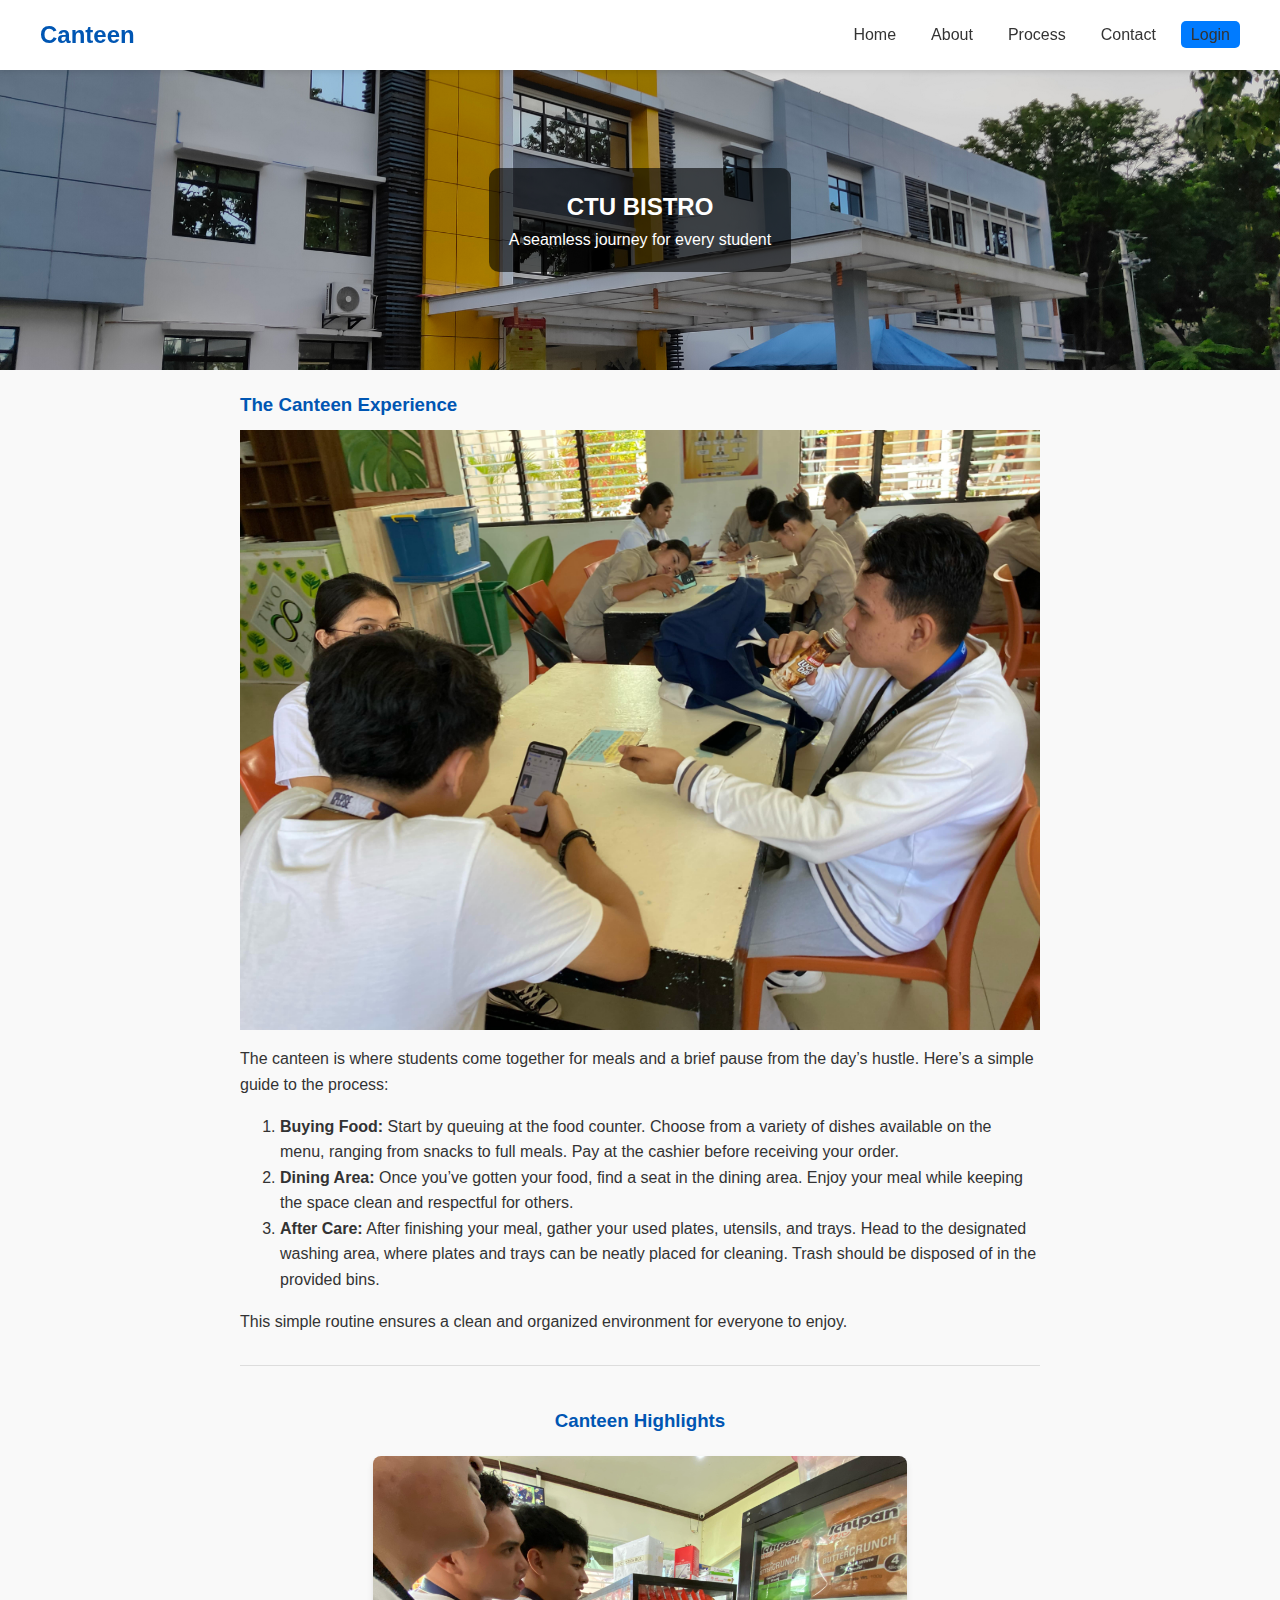
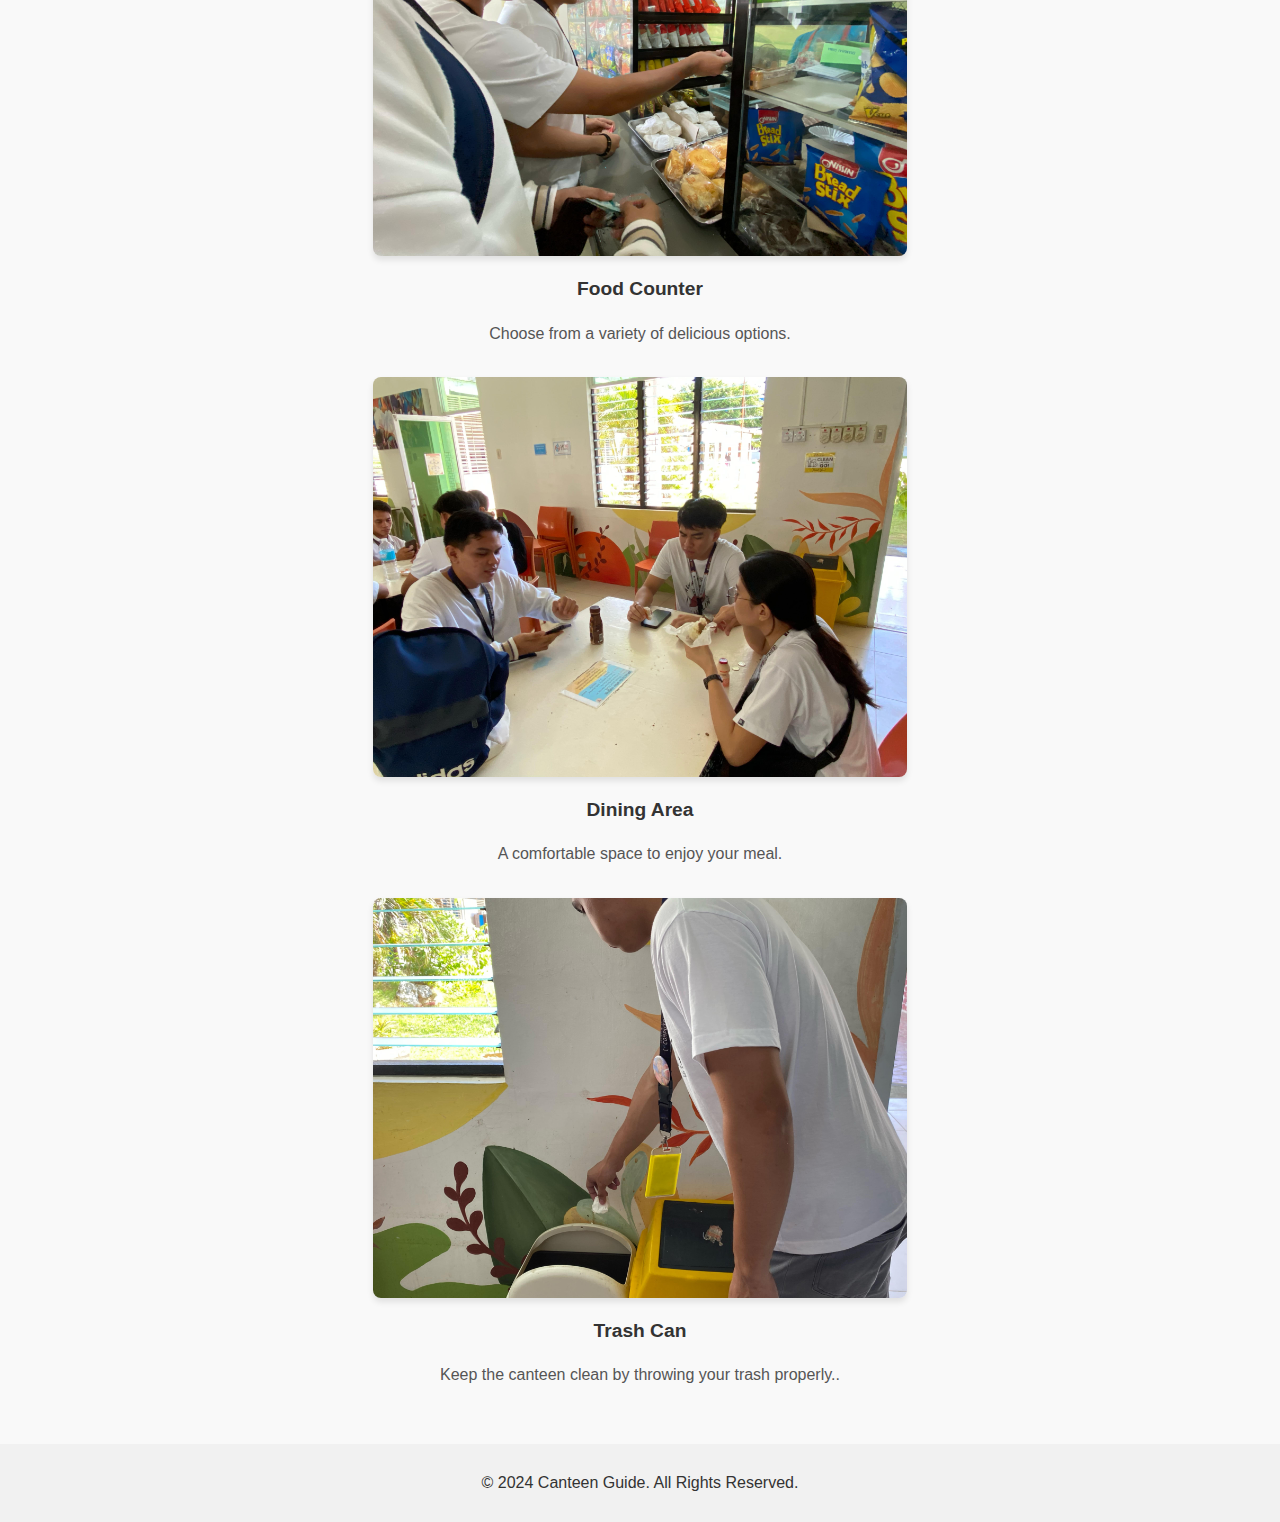
<file: index.html>
<!DOCTYPE html>
<html lang="en">
<head>
    <meta charset="UTF-8">
    <meta name="viewport" content="width=device-width, initial-scale=1.0">
    <title>fav</title>
    <link rel="stylesheet" href="style.css">
</head>
<body>
    <!-- Navigation Bar -->
    <nav class="navbar">
    <div class="container">
        <h1 class="logo">Canteen</h1>
        <ul class="nav-links">
            <li><a href="#home">Home</a></li>
            <li><a href="#about">About</a></li>
            <li><a href="#process">Process</a></li>
            <li><a href="#contact">Contact</a></li>
            <li><a href="login.html" class="login-btn">Login</a></li> 
        </ul>
    </div>
</nav>

    <!-- Blog Header -->
    <header class="header">
        <div class="header-overlay">
            <h2>CTU BISTRO</h2>
            <p>A seamless journey for every student</p>
        </div>
    </header>

    <!-- Blog Content -->
    <main class="content">
        <section class="post">
            <h3>The Canteen Experience</h3>
            <img src="img/bistro.jpeg" alt="Canteen Image" class="post-image">
            <p>The canteen is where students come together for meals and a brief pause from the day’s hustle. Here’s a simple guide to the process:</p>
            <ol>
                <li>
                    <strong>Buying Food:</strong> Start by queuing at the food counter. Choose from a variety of dishes available on the menu, ranging from snacks to full meals. Pay at the cashier before receiving your order.
                </li>
                <li>
                    <strong>Dining Area:</strong> Once you’ve gotten your food, find a seat in the dining area. Enjoy your meal while keeping the space clean and respectful for others.
                </li>
                <li>
                    <strong>After Care:</strong> After finishing your meal, gather your used plates, utensils, and trays. Head to the designated washing area, where plates and trays can be neatly placed for cleaning. Trash should be disposed of in the provided bins.
                </li>
            </ol>
            <p>This simple routine ensures a clean and organized environment for everyone to enjoy.</p>
        </section>

        <!-- Image Gallery Section -->
        <section class="image-gallery">
            <h3>Canteen Highlights</h3>
            <div class="gallery-container">
                <div class="image-item">
                    <img src="img/counter.jpeg" alt="Food Counter">
                    <div class="image-caption">
                        <h4>Food Counter</h4>
                        <p>Choose from a variety of delicious options.</p>
                    </div>
                </div>
                <div class="image-item">
                    <img src="img/dine.jpeg" alt="Dining Area">
                    <div class="image-caption">
                        <h4>Dining Area</h4>
                        <p>A comfortable space to enjoy your meal.</p>
                    </div>
                </div>
                <div class="image-item">
                    <img src="img/throw.jpeg" alt="Washing Area">
                    <div class="image-caption">
                        <h4>Trash Can</h4>
                        <p>Keep the canteen clean by throwing your trash properly..</p>
                    </div>
                </div>
            </div>
        </section>
    </main>

    <!-- Footer -->
    <footer class="footer">
        <div class="container">
            <p>&copy; 2024 Canteen Guide. All Rights Reserved.</p>
        </div>
    </footer>

    <script>
        function toggleMenu() {
            const navLinks = document.querySelector('.nav-links');
            navLinks.classList.toggle('active');
        }
    </script>
</body>
</html>
</file>
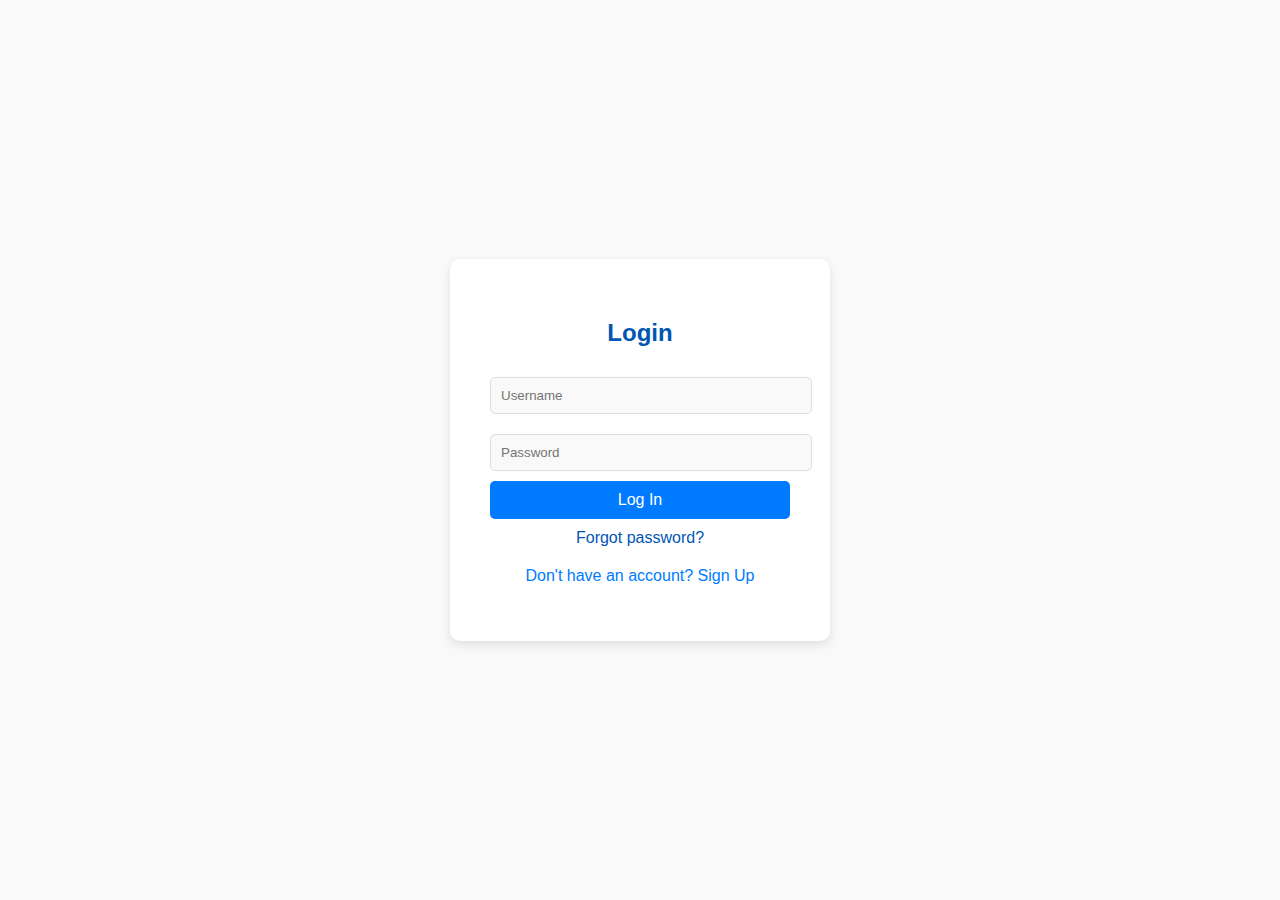
<file: login.html>
<!DOCTYPE html>
<html lang="en">
<head>
    <meta charset="UTF-8">
    <meta name="viewport" content="width=device-width, initial-scale=1.0">
    <title>Login & Sign Up Form</title>
    <style>
        /* General Styles */
        body {
            margin: 0;
            padding: 0;
            font-family: Arial, sans-serif;
            background-color: #f9f9f9; /* Light background */
            display: flex;
            justify-content: center;
            align-items: center;
            height: 100vh;
            color: #333; /* Dark text */
        }

        .container {
            background-color: #fff; /* White container */
            padding: 40px;
            border-radius: 10px;
            box-shadow: 0 4px 10px rgba(0, 0, 0, 0.1); /* Subtle shadow */
            width: 300px;
        }

        .container h2 {
            text-align: center;
            margin-bottom: 20px;
            color: #0056b3; /* Accent color */
        }

        .container input[type="text"],
        .container input[type="password"],
        .container input[type="email"] {
            width: 100%;
            padding: 10px;
            margin: 10px 0;
            border: 1px solid #ddd;
            border-radius: 5px;
            background-color: #f9f9f9; /* Light input field */
            color: #333;
        }

        .container input[type="submit"] {
            width: 100%;
            padding: 10px;
            background-color: #007bff; /* Blue button */
            border: none;
            border-radius: 5px;
            color: #fff;
            cursor: pointer;
            font-size: 16px;
            transition: background-color 0.3s ease;
        }

        .container input[type="submit"]:hover {
            background-color: #0056b3; /* Darker blue hover */
        }

        .container a {
            color: #0056b3; /* Blue links */
            text-decoration: none;
            display: block;
            text-align: center;
            margin-top: 10px;
        }

        .container a:hover {
            text-decoration: underline;
        }

        .toggle-form {
            margin-top: 20px;
            text-align: center;
            cursor: pointer;
            color: #007bff; /* Accent color */
        }

        .toggle-form:hover {
            text-decoration: underline;
        }
    </style>
</head>
<body>
    <!-- Login Form -->
    <div class="container" id="loginForm">
        <h2>Login</h2>
        <form onsubmit="redirectToindex(event)">
            <input type="text" placeholder="Username" required>
            <input type="password" placeholder="Password" required>
            <input type="submit" value="Log In">
            <a href="#">Forgot password?</a>
        </form>
        <p class="toggle-form" onclick="toggleForm()">Don't have an account? Sign Up</p>
    </div>

    <!-- Sign Up Form -->
    <div class="container" id="signUpForm" style="display:none;">
        <h2>Sign Up</h2>
        <form>
            <input type="text" placeholder="Username" required>
            <input type="email" placeholder="Email" required>
            <input type="password" placeholder="Password" required>
            <input type="submit" value="Sign Up">
        </form>
        <p class="toggle-form" onclick="toggleForm()">Already have an account? Log In</p>
    </div>

    <script>
        function toggleForm() {
            const loginForm = document.getElementById('loginForm');
            const signUpForm = document.getElementById('signUpForm');

            if (loginForm.style.display === "none") {
                loginForm.style.display = "block";
                signUpForm.style.display = "none";
            } else {
                loginForm.style.display = "none";
                signUpForm.style.display = "block";
            }
        }

        function redirectToindex(event) {
            event.preventDefault(); 
            window.location.href = "index.html";  
        }
    </script>
</body>
</html>
</file>
<file: style.css>
/* General Reset */
body {
    margin: 0;
    font-family: Arial, sans-serif;
    line-height: 1.6;
    background-color: #f9f9f9; /* Light background */
    color: #333; /* Dark text */
}

/* Navbar */
.navbar {
    background-color: #fff; /* White navbar */
    color: #333;
    padding: 1rem 0;
    position: sticky;
    top: 0;
    z-index: 1000;
    width: 100%;
    box-shadow: 0 2px 5px rgba(0, 0, 0, 0.1); /* Subtle shadow */
}

.navbar .container {
    display: flex;
    justify-content: space-between;
    align-items: center;
    max-width: 1200px;
    margin: 0 auto;
    padding: 0 20px;
}

.logo {
    margin: 0;
    font-size: 1.5rem;
    font-weight: bold;
    color: #0056b3; /* Blue accent */
}

.nav-links {
    list-style: none;
    display: flex;
    gap: 15px;
    margin: 0;
    padding: 0;
    transition: all 0.3s ease;
}

.nav-links li {
    margin: 0;
}

.nav-links a {
    color: #333;
    text-decoration: none;
    padding: 5px 10px;
    font-weight: 500;
}

.nav-links a:hover {
    background-color: #e7f3ff; /* Light blue hover */
    border-radius: 5px;
}

.login-btn {
    background-color: #007bff; /* Blue button */
    color: #fff;
    padding: 10px 20px;
    border-radius: 5px;
    transition: background-color 0.3s ease;
}

.login-btn:hover {
    background-color: #0056b3; /* Darker blue on hover */
}

/* Blog Header */
.header {
    position: relative;
    height: 300px;
    display: flex;
    align-items: center;
    justify-content: center;
    background: url('img/front.jpg') no-repeat center center/cover;
    overflow: hidden;
    color: #fff;
}

.header-overlay {
    position: relative;
    background-color: rgba(0, 0, 0, 0.6);
    padding: 20px;
    border-radius: 10px;
    text-align: center;
}

.header h2, .header p {
    margin: 0;
}

/* Blog Content */
.content {
    max-width: 800px;
    margin: 20px auto;
    padding: 0 20px;
}

.post {
    margin-bottom: 30px;
    border-bottom: 1px solid #ddd;
    padding-bottom: 15px;
}

.post h3 {
    margin: 0 0 10px;
    color: #0056b3; /* Accent color for headings */
}

.post-image {
    max-width: 100%;
    height: auto;
    margin: 10px 0;
    display: block;
}

/* Image Gallery */
.image-gallery {
    margin: 40px 0;
}

.image-gallery h3 {
    text-align: center;
    margin-bottom: 20px;
    color: #0056b3; /* Accent color for headings */
}

.gallery-container {
    display: flex;
    flex-direction: column;
    gap: 15px;
    align-items: center;
}

.image-item {
    text-align: center;
}

.image-item img {
    width: 100%;
    max-width: 600px;
    height: 400px; 
    object-fit: cover; 
    border-radius: 8px;
    box-shadow: 0 4px 6px rgba(0, 0, 0, 0.1);
    transition: transform 0.3s ease;
}

.image-item img:hover {
    transform: scale(1.05);
}

.image-caption h4 {
    margin: 10px 0 5px;
    color: #333;
    font-size: 1.2rem;
}

.image-caption p {
    color: #555;
    font-size: 1rem;
}

/* Footer */
.footer {
    background-color: #f1f1f1; /* Light footer */
    color: #333;
    text-align: center;
    padding: 10px 0;
}
</file>
